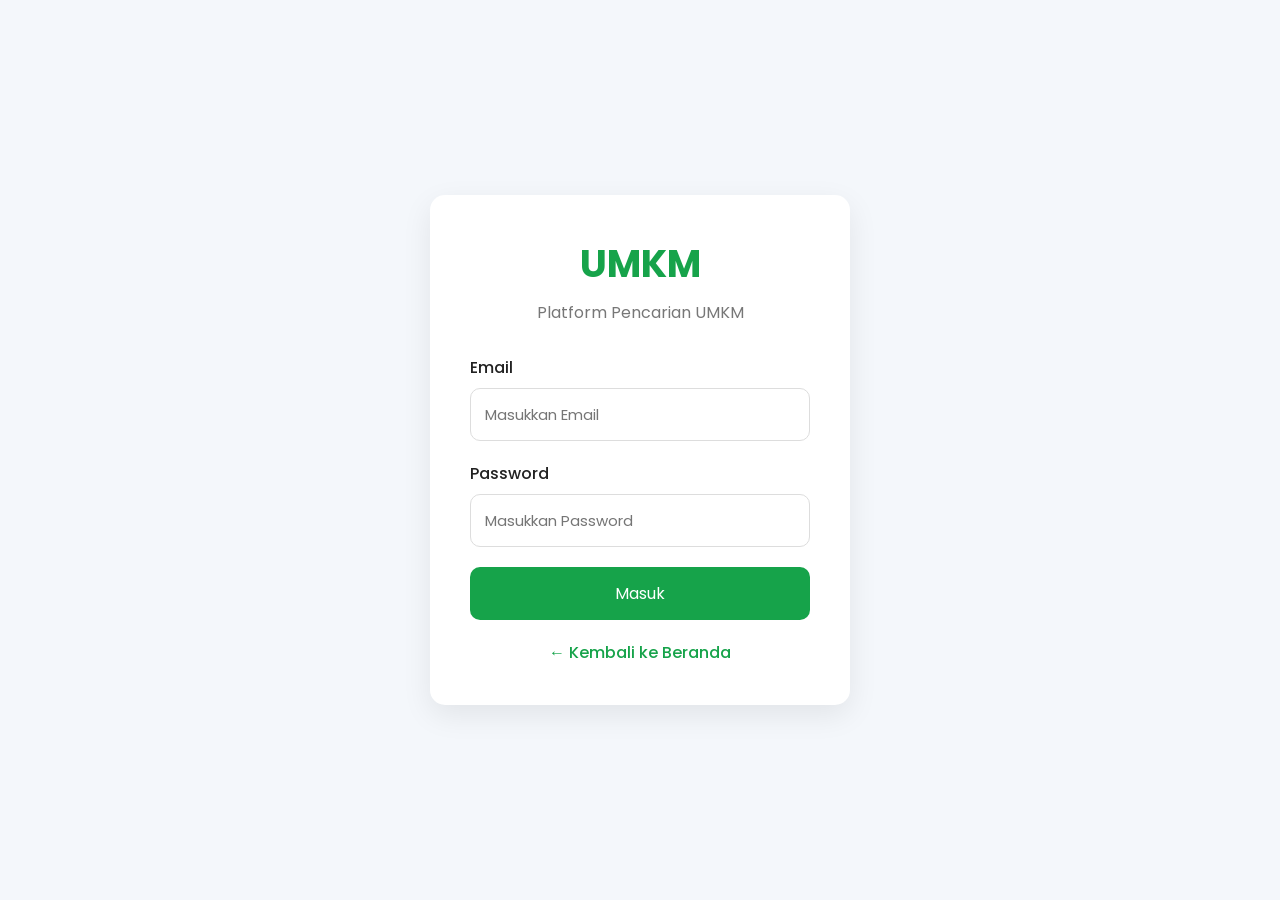
<file: login.html>
<!DOCTYPE html>
<html lang="id">
<head>
    <meta charset="UTF-8">
    <meta name="viewport" content="width=device-width, initial-scale=1.0">
    <title>Login - UMKM</title>

    <link rel="stylesheet" href="style.css">

    <link href="https://fonts.googleapis.com/css2?family=Poppins:wght@300;400;500;600;700&display=swap" rel="stylesheet">

    <link rel="stylesheet"
    href="https://cdnjs.cloudflare.com/ajax/libs/font-awesome/6.7.2/css/all.min.css">
</head>

<body>

<div class="login-page">

    <div class="login-box">

        <div class="login-logo">
            <h1>UMKM</h1>
            <p>Platform Pencarian UMKM</p>
        </div>

        <form action="dashboard.html">

            <div class="input-box">

                <label>Email</label>

                <input
                type="email"
                placeholder="Masukkan Email"
                required>

            </div>

            <div class="input-box">

                <label>Password</label>

                <input
                type="password"
                placeholder="Masukkan Password"
                required>

            </div>

            <button class="login-btn">

                Masuk

            </button>

        </form>

        <div class="back-home">

            <a href="index.html">

                ← Kembali ke Beranda

            </a>

        </div>

    </div>

</div>

</body>
</html>
</file>
<file: style.css>
*{
    margin:0;
    padding:0;
    box-sizing:border-box;
    font-family:'Poppins',sans-serif;
}

body{
    background:#f8fafc;
    color:#222;
}

/* =========================
        NAVBAR
========================= */

header{
    width:100%;
    background:#fff;
    position:sticky;
    top:0;
    z-index:999;
    box-shadow:0 2px 10px rgba(0,0,0,.06);
}

.navbar{
    max-width:1200px;
    margin:auto;
    display:flex;
    justify-content:space-between;
    align-items:center;
    padding:18px 20px;
}

.logo{
    font-size:28px;
    font-weight:700;
    color:#16a34a;
}

.menu{
    display:flex;
    list-style:none;
    gap:35px;
}

.menu a{
    text-decoration:none;
    color:#444;
    font-weight:500;
    transition:.3s;
}

.menu a:hover{
    color:#16a34a;
}

.btn-login{
    text-decoration:none;
    padding:11px 24px;
    background:#16a34a;
    color:white;
    border-radius:10px;
    transition:.3s;
}

.btn-login:hover{
    background:#15803d;
}

/* =========================
          HERO
========================= */

.hero{
    min-height:88vh;
    display:flex;
    justify-content:center;
    align-items:center;
    text-align:center;
    padding:40px;
    background:linear-gradient(135deg,#16a34a,#22c55e);
    color:white;
}

.hero h1{
    font-size:60px;
    margin-bottom:15px;
}

.hero p{
    max-width:700px;
    margin:auto;
    font-size:18px;
    opacity:.95;
}

.search-box{
    width:700px;
    max-width:100%;
    margin:45px auto;
    background:white;
    display:flex;
    border-radius:60px;
    overflow:hidden;
    box-shadow:0 15px 35px rgba(0,0,0,.15);
}

.search-box input{
    flex:1;
    border:none;
    outline:none;
    padding:22px;
    font-size:17px;
}

.search-box button{
    width:80px;
    border:none;
    background:#16a34a;
    color:white;
    cursor:pointer;
    font-size:20px;
}

/* =========================
        KATEGORI
========================= */

.kategori{
    max-width:1200px;
    margin:90px auto;
    padding:20px;
}

.kategori h2{
    font-size:35px;
    margin-bottom:35px;
}

.kategori-list{
    display:grid;
    grid-template-columns:repeat(auto-fit,minmax(170px,1fr));
    gap:25px;
}

.kategori-card{
    background:white;
    border-radius:18px;
    text-align:center;
    padding:40px 20px;
    font-size:40px;
    transition:.3s;
    cursor:pointer;
    box-shadow:0 10px 25px rgba(0,0,0,.06);
}

.kategori-card h3{
    font-size:18px;
    margin-top:18px;
}

.kategori-card:hover{
    transform:translateY(-8px);
}

/* =========================
        PRODUK
========================= */

.produk{
    max-width:1200px;
    margin:auto;
    padding:20px;
}

.produk h2{
    font-size:35px;
    margin-bottom:35px;
}

.produk-list{
    display:grid;
    grid-template-columns:repeat(auto-fit,minmax(320px,1fr));
    gap:30px;
}

.produk-card{
    background:white;
    border-radius:20px;
    overflow:hidden;
    box-shadow:0 15px 30px rgba(0,0,0,.08);
    transition:.3s;
}

.produk-card:hover{
    transform:translateY(-10px);
}

.produk-card img{
    width:100%;
    height:220px;
    object-fit:cover;
}

.produk-body{
    padding:25px;
}

.produk-body h3{
    margin-bottom:8px;
}

.produk-body p{
    color:#666;
    margin-bottom:25px;
}

.produk-body a{
    display:inline-block;
    text-decoration:none;
    background:#16a34a;
    color:white;
    padding:10px 18px;
    border-radius:10px;
}

/* =========================
          FOOTER
========================= */

footer{
    margin-top:90px;
    background:#0f172a;
    color:white;
    text-align:center;
    padding:50px 20px;
}

footer h3{
    font-size:28px;
    margin-bottom:12px;
}

footer p{
    color:#cbd5e1;
}

/* =========================
       RESPONSIVE
========================= */

@media(max-width:900px){

.menu{
    display:none;
}

.hero h1{
    font-size:42px;
}

.search-box{
    margin-top:30px;
}

.search-box input{
    padding:18px;
}

}
/* ===========================
        LOGIN
=========================== */

.login-page{

    width:100%;
    height:100vh;

    display:flex;
    justify-content:center;
    align-items:center;

    background:#f4f7fb;

}

.login-box{

    width:420px;

    background:#fff;

    padding:40px;

    border-radius:15px;

    box-shadow:0 10px 30px rgba(0,0,0,.08);

}

.login-logo{

    text-align:center;

    margin-bottom:30px;

}

.login-logo h1{

    color:#16a34a;

    font-size:38px;

    margin-bottom:8px;

}

.login-logo p{

    color:#777;

}

.input-box{

    margin-bottom:20px;

}

.input-box label{

    display:block;

    margin-bottom:8px;

    font-weight:500;

}

.input-box input{

    width:100%;

    padding:14px;

    border:1px solid #ddd;

    border-radius:10px;

    outline:none;

    font-size:15px;

    transition:.3s;

}

.input-box input:focus{

    border-color:#16a34a;

}

.login-btn{

    width:100%;

    padding:14px;

    border:none;

    background:#16a34a;

    color:#fff;

    font-size:16px;

    border-radius:10px;

    cursor:pointer;

    transition:.3s;

}

.login-btn:hover{

    background:#15803d;

}

.back-home{

    text-align:center;

    margin-top:20px;

}

.back-home a{

    text-decoration:none;

    color:#16a34a;

    font-weight:500;

}
</file>
